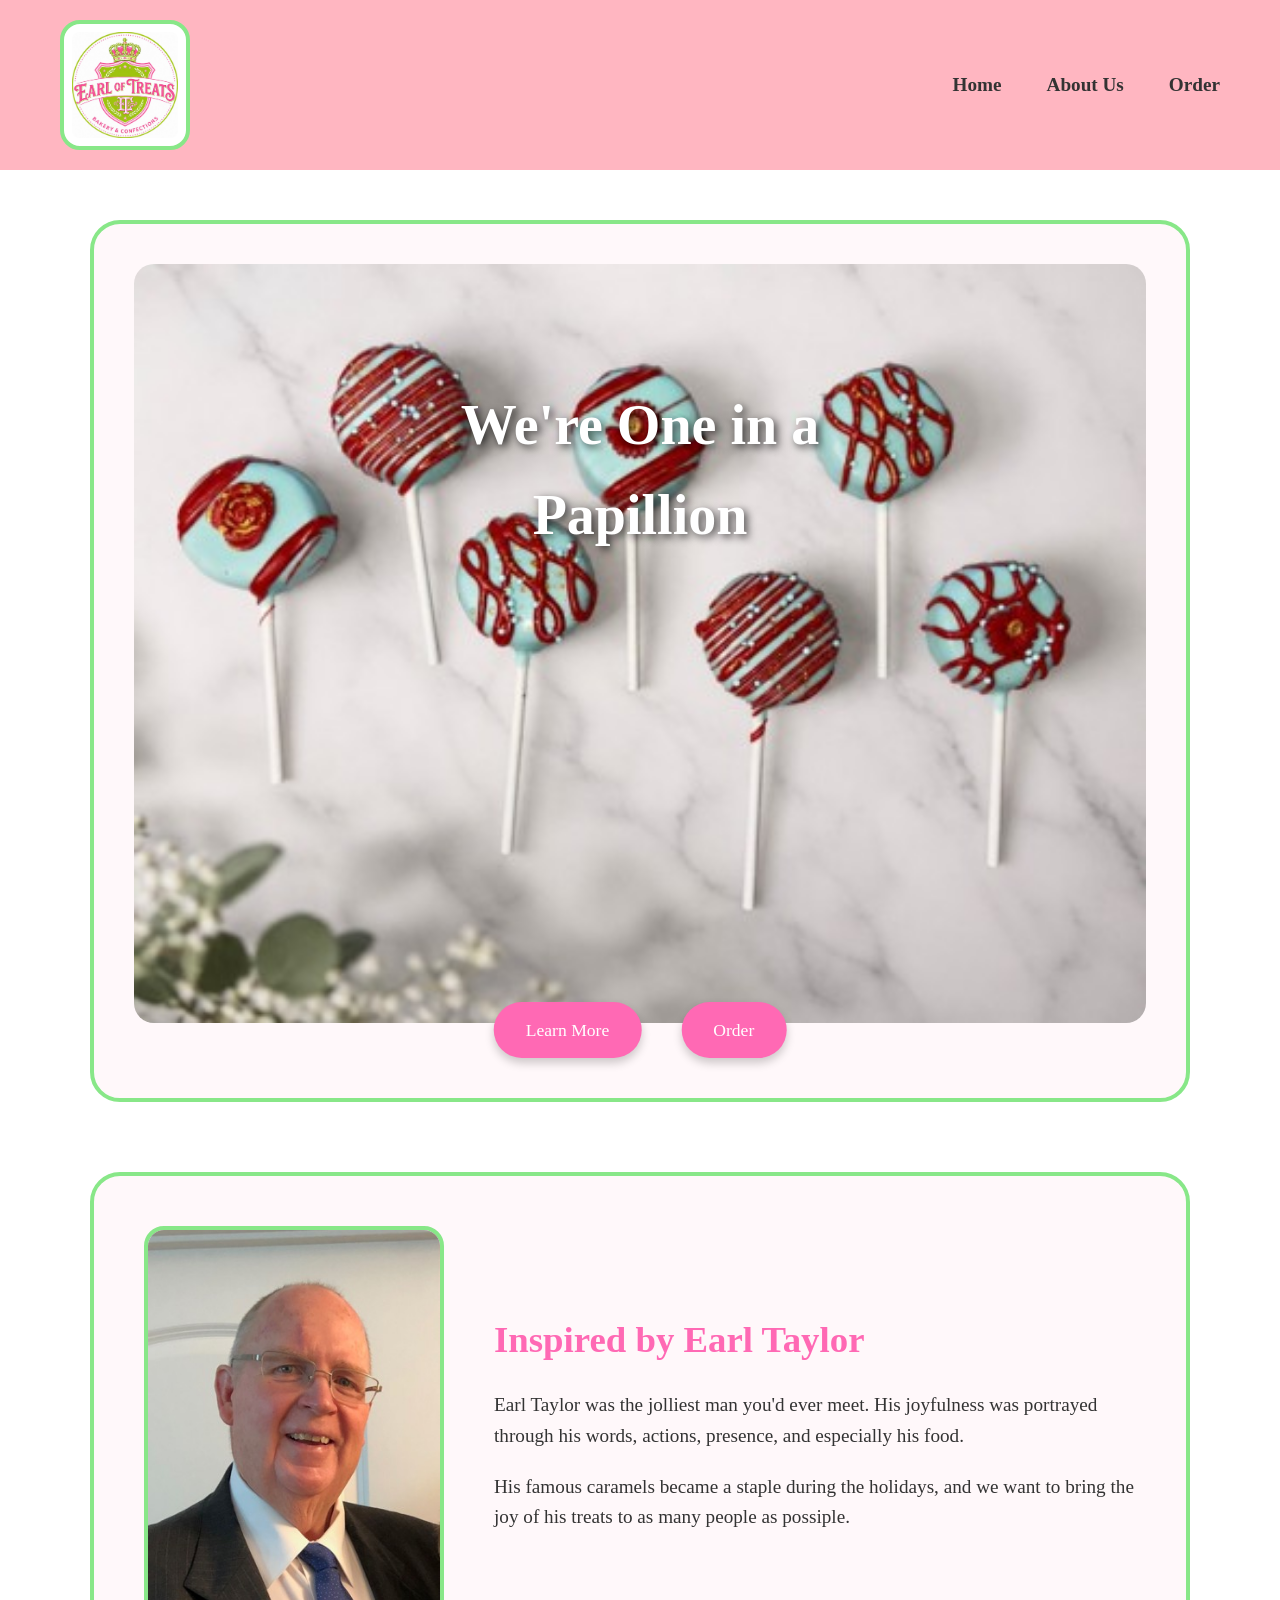
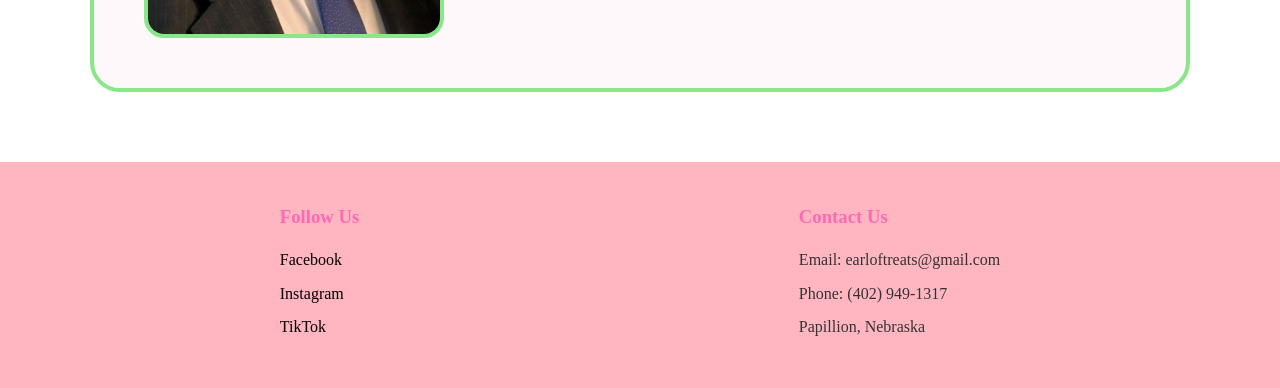
<file: index.html>
<!DOCTYPE html>
<html lang="en">
<head>
    <meta charset="UTF-8">
    <meta name="viewport" content="width=device-width, initial-scale=1.0">
    <title>Earl of Treats | Home</title>
    <link rel="stylesheet" href="styles/home.css">
</head>
<body>
    <header>
    <a class="logo"href="index.html">
        <img src="images/logo.jpg" alt="Earl of Treats Logo">
    </a>
    <nav>
        <a href="index.html">Home</a>
        <a href="about.html">About Us</a>
        <a href="party-packs.html">Order</a>
    </nav>
</header>
<main>
    <!-- Hero -->
    <section class="hero">
        <h1>We're One in a Papillion</h1>
        <img src="images/blue.jpg"
             alt="Assorted Earl of Treats cake pops">
        <div class="hero-buttons">
            <a href="about.html" class="button">
                Learn More
            </a>
            <a href="party-packs.html" class="button">
                Order
            </a>
        </div>
    </section>
    <!-- Memorial -->
    <section class="memorial">
        <div class="memorial-image">
            <img src="images/earl.jpg"
                 alt="Portrait of Earl Taylor">
        </div>
        <div class="memorial-text">
            <h2>Inspired by Earl Taylor</h2>
            <p>
                Earl Taylor was the jolliest man you'd ever meet.
                His joyfulness was portrayed through his words,
                actions, presence, and especially his food.
            </p>
            <p>
                His famous caramels became a staple during the holidays,
                and we want to bring the joy of his treats to as many people as possiple.
            </p>
        </div>
    </section>
</main>
<footer>
    <div class="footer-social">
        <h3>Follow Us</h3>
        <a href="#">Facebook</a>
        <a href="#">Instagram</a>
        <a href="#">TikTok</a>
    </div>
    <div class="footer-contact">
        <h3>Contact Us</h3>
        <p>Email: earloftreats@gmail.com</p>
        <p>Phone: (402) 949-1317</p>
        <p>Papillion, Nebraska</p>
    </div>
</footer>
</body>
</html>
</file>
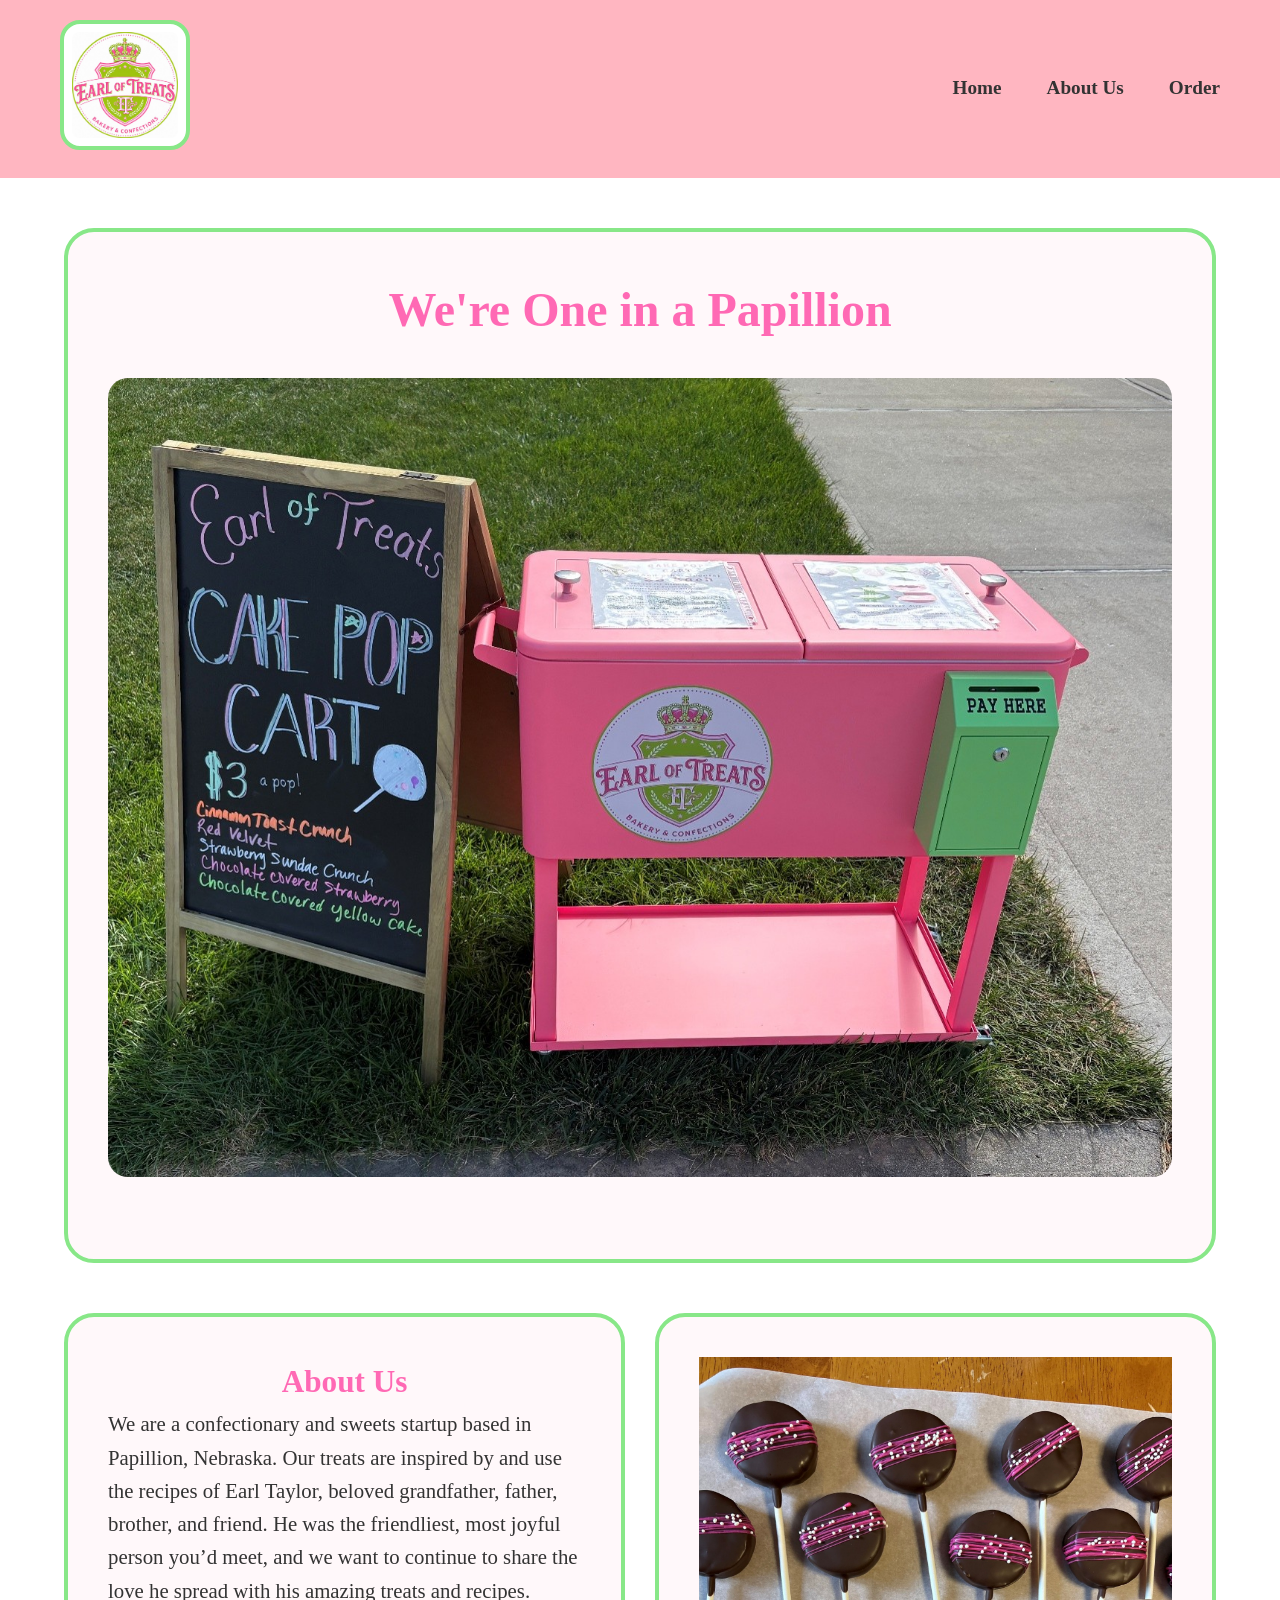
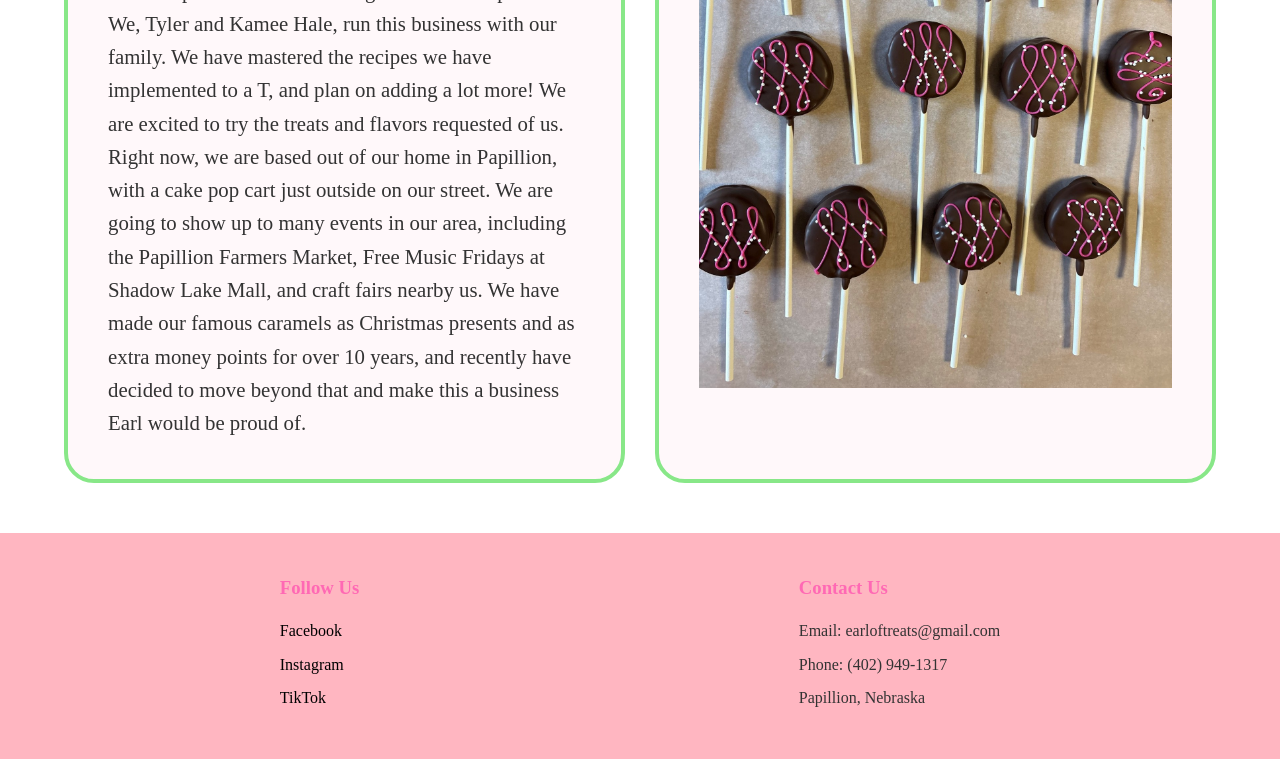
<file: about.html>
<!DOCTYPE html>
<html lang="en">

<head>
    <meta charset="UTF-8">
    <meta name="viewport" content="width=device-width, initial-scale=1.0">
    <title>Earl of Treats | About</title>
    <link rel="stylesheet" href="styles/about.css">
</head>

<body>
    <header>
        <a href="index.html">
            <img src="images/logo.jpg" alt="Earl of Treats Logo">
        </a>
        <nav>
            <a href="index.html">Home</a>
            <a href="about.html">About Us</a>
            <a href="party-packs.html">Order</a>
        </nav>
    </header>

    <section class="hero">
        <h1>
            We're One in a Papillion
        </h1>

        <img src="images/cart.jpg" alt="cart">
    </section>

    <main>
        <div class="about-grid">
            <section class="about-us card">
                <h2>
                    About Us
                </h2>
                <p>
                    We are a confectionary and sweets startup based in Papillion, Nebraska. Our treats are inspired by
                    and
                    use the recipes of Earl Taylor, beloved grandfather, father, brother, and friend. He was the
                    friendliest, most joyful person you&rsquo;d meet, and we want to continue to share the love he
                    spread
                    with his
                    amazing treats and recipes.

                </p>

                <p>
                    We, Tyler and Kamee Hale, run this business with our family. We have mastered the recipes we have
                    implemented to a T, and plan on adding a lot more! We are excited to try the treats and flavors
                    requested of us.
                </p>

                <p>
                    Right now, we are based out of our home in Papillion, with a cake pop cart just outside on our
                    street.
                    We are going to show up to many events in our area, including the Papillion Farmers Market, Free
                    Music
                    Fridays at Shadow Lake Mall, and craft fairs nearby us. We have made our famous caramels as
                    Christmas
                    presents and as extra money points for over 10 years, and recently have decided to move beyond that
                    and
                    make this a business Earl would be proud of.
                </p>
            </section>

            <section class="shutterfly card">
                <img src="images/chocolate.jpg">
            </section>
        </div>
    </main>

    <footer>
        <div class="footer-social">
            <h3>Follow Us</h3>
            <a href="#">Facebook</a>
            <a href="#">Instagram</a>
            <a href="#">TikTok</a>
        </div>
        <div class="footer-contact">
            <h3>Contact Us</h3>
            <p>Email: earloftreats@gmail.com</p>
            <p>Phone: (402) 949-1317</p>
            <p>Papillion, Nebraska</p>
        </div>
    </footer>
</body>

</html>
</file>
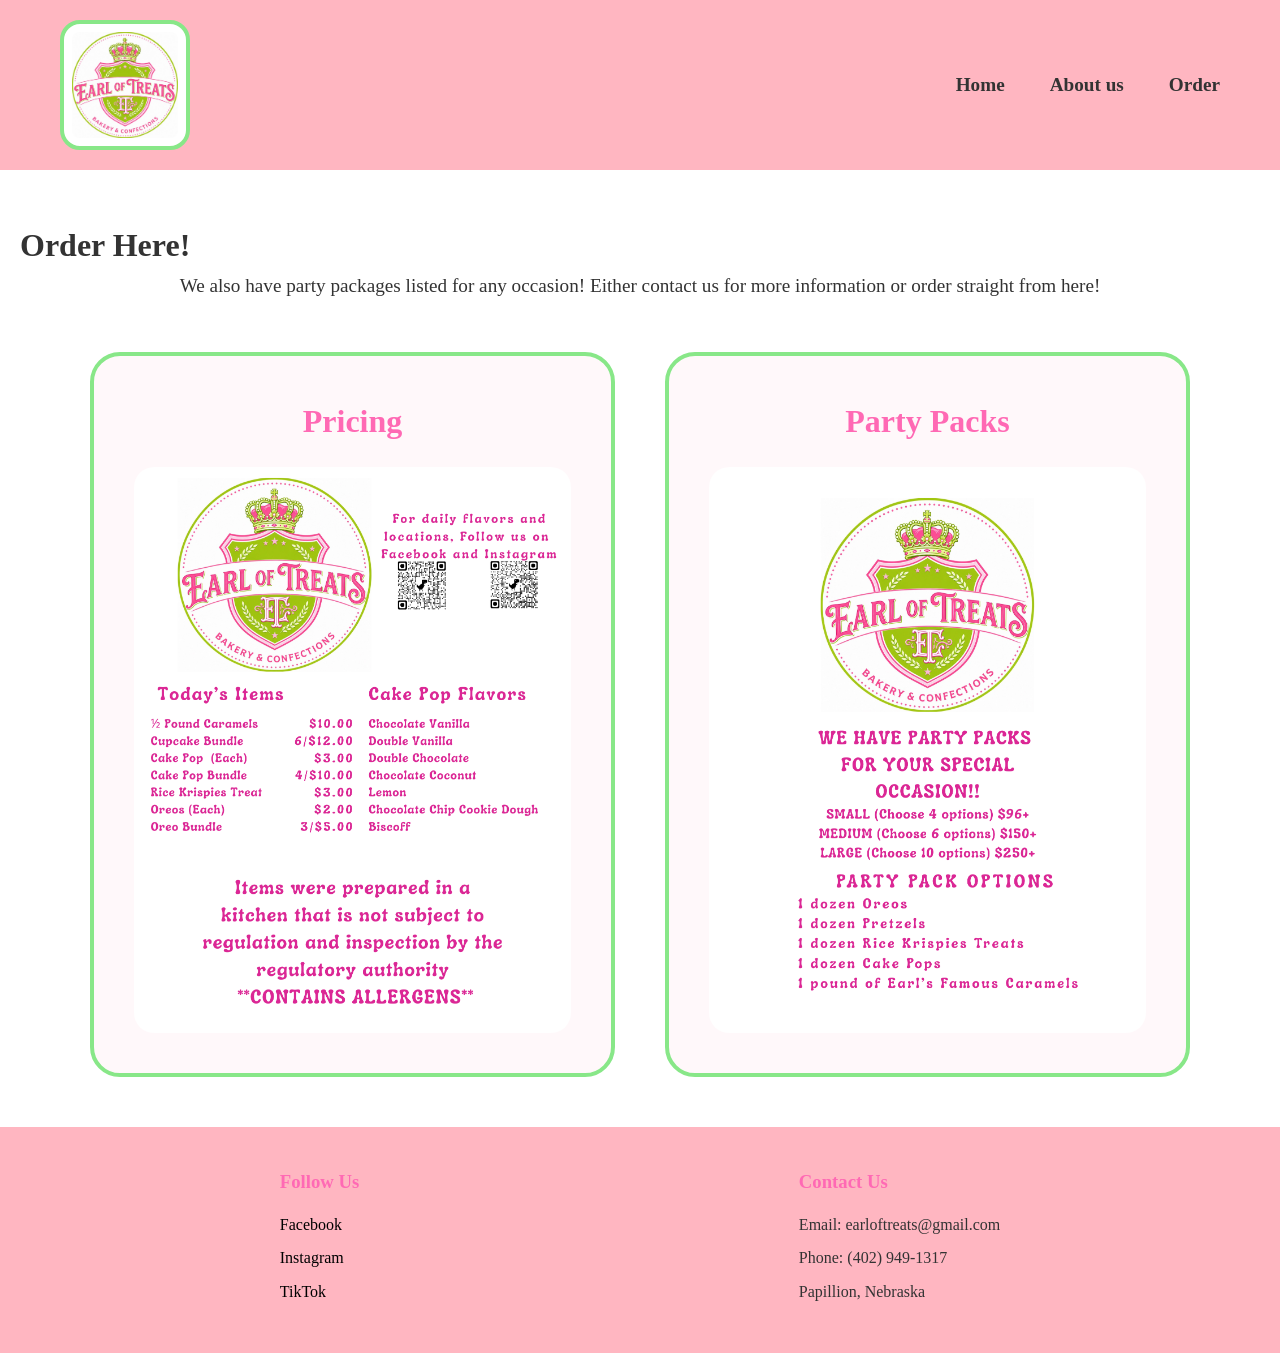
<file: party-packs.html>
<!DOCTYPE html>
<html lang="en">
<head>
    <meta charset="UTF-8">
    <meta name="viewport" content="width=device-width, initial-scale=1.0">
    <title>Earl of Treats | Order</title>
    <link rel="icon" type="image/png" href="images/treats_logo.png">
    <link rel="stylesheet" href="styles/order.css">
</head>
<body>
    <div id="content">
        <header>
            <a class="logo_link" href="index.html">
                <img class="logo" src="images/logo.jpg" alt="Earl of Treats Logo">
            </a>
            <nav>
                <a href="index.html">Home</a>
                <a href="about.html">About us</a>
                <a href="party-packs.html">Order</a> </nav>
        </header>

        <main>
            <h1>Order Here!</h1>
            
            <section id="order-intro">
                <p>We also have party packages listed for any occasion! Either contact us for more information or order straight from here!</p>
            </section>

            <section id="order-media">
                <div class="media-block">
                    <h2>Pricing</h2>
                    <img id="pricing-img" src="images/price.png" alt="Pricing Details">
                </div>

                <div class="media-block">
                    <h2>Party Packs</h2>
                    <img id="party-packs-img" src="images/party.png" alt="Party Packs Showcase">
                </div>
            </section>
        </main>

        <footer>
            <div class="footer-social">
               <h3>Follow Us</h3>
               <a href="#">Facebook</a>
               <a href="#">Instagram</a>
               <a href="#">TikTok</a>
            </div>
            <div class="footer-contact">
                <h3>Contact Us</h3>
                <p>Email: earloftreats@gmail.com</p>
                <p>Phone: (402) 949-1317</p>
                <p>Papillion, Nebraska</p>
            </div>
        </footer>
    </div>
</body>
</html>
</file>
<file: styles/home.css>
* {
    margin: 0;
    padding: 0;
    box-sizing: border-box;
}

body {
    font-family: Garamond, serif;
    background-color: #FFFFFF;
    color: #333;
    line-height: 1.6;
}

img {
    max-width: 100%;
    display: block;
}

a {
    text-decoration: none;
}

header {
    display: grid;
    grid-template-columns: 180px 1fr;
    align-items: center;
    background-color: #FFB6C1;
    padding: 20px 60px;
}

header img {
    width: 130px;
    border: 4px solid #88E788;
    border-radius: 20px;
    padding: 8px;
    background-color: white;
    transition: transform .3s ease, box-shadow .3s ease;
}

header img:hover {
    transform: scale(1.05);
    box-shadow: 0 0 12px rgba(136, 231, 136, 0.6);
}

nav {
    display: flex;
    justify-content: flex-end;
    gap: 45px;
}

nav a {
    color: #333;
    font-family: Century, serif;
    font-size: 1.2rem;
    font-weight: bold;
    transition: .3s;
}

nav a:hover {
    color: #FF69B4;
    border-bottom: 3px solid #88E788;
    padding-bottom: 4px;
}

.hero {
    width: 90%;
    max-width: 1100px;
    margin: 50px auto;
    background-color: #FFF8FA;
    border: 4px solid #88E788;
    border-radius: 30px;
    padding: 40px;
    text-align: center;
    position: relative;
}

.hero h1 {
    font-family: Century, serif;
    color: white;
    font-size: 3.5rem;
    margin-bottom: 30px;
    position: absolute;
    top: 18%;
    left: 50%;
    transform: translateX(-50%);
    text-shadow: 3px 3px 8px rgba(0, 0, 0, 0.7);
    z-index: 2;
}

.hero img {
    width: 100%;
    height: auto;
    object-fit: cover;
    border-radius: 20px;
    margin-bottom: 35px;
}

.hero-buttons {
    position: absolute;
    bottom: 40px;
    left: 50%;
    transform: translateX(-50%);
    display: flex;
    justify-content: center;
    gap: 40px;
    z-index: 2;
}

.button {
    background-color: #FF69B4;
    color: white;
    padding: 14px 32px;
    border-radius: 50px;
    font-size: 1.1rem;
    font-family: Century, serif;
    transition: .3s;
    box-shadow: 0 5px 10px rgba(0, 0, 0, 0.2);
}

.button:hover {
    background-color: #88E788;
    color: black;
}

.memorial {
    width: 90%;
    max-width: 1100px;
    margin: 70px auto;
    background-color: #FFF8FA;
    border: 4px solid #88E788;
    border-radius: 30px;
    padding: 50px;

    display: grid;
    grid-template-columns: 300px 1fr;
    gap: 50px;
    align-items: center;
}

.memorial-image img {
    width: 100%;
    border-radius: 20px;
    border: 4px solid #88E788;
}

.memorial-text h2 {
    font-family: Century, serif;
    color: #FF69B4;
    font-size: 2.3rem;
    margin-bottom: 20px;
}

.memorial-text p {
    font-size: 1.2rem;
    margin-bottom: 20px;
}

footer {
    background-color: #FFB6C1;
    padding: 40px 60px;

    display: flex;
    justify-content: space-around;
}

footer h3 {
    font-family: Century, serif;
    color: #FF69B4;
    margin-bottom: 15px;
}

.footer-social {
    display: flex;
    flex-direction: column;
}

.footer-social a {
    color: black;
    margin-bottom: 8px;
}

.footer-social a:hover {
    color: #FF69B4;
}

.footer-contact p {
    margin-bottom: 8px;
}

.logo img{
    width: 130px;   
}

@media screen and (max-width: 800px) {

    header {
        grid-template-columns: 1fr;
        text-align: center;
        gap: 20px;
    }

    nav {
        justify-content: center;
        flex-wrap: wrap;
    }

    .hero h1 {
        font-size: 2.2rem;
    }

    .hero-buttons {
        flex-direction: column;
        align-items: center;
        gap: 20px;
    }

    .memorial {
        grid-template-columns: 1fr;
        text-align: center;
    }

    .memorial-image {
        max-width: 300px;
        margin: auto;
    }

    footer {
        flex-direction: column;
        text-align: center;
        gap: 30px;
    }
}
</file>
<file: styles/about.css>
* {
    margin: 0;
    padding: 0;
    box-sizing: border-box;
}

body {
    font-family: Garamond, serif;
    background-color: #FFFFFF;
    color: #333;
    line-height: 1.6;
}

a {
    text-decoration: none;
}

header {
    display: grid;
    grid-template-columns: 180px 1fr;
    align-items: center;
    background-color: #FFB6C1;
    padding: 20px 60px;
}

header img {
    width: 130px;
    border: 4px solid #88E788;
    border-radius: 20px;
    padding: 8px;
    background-color: white;
    transition: transform .3s ease, box-shadow .3s ease;
}

header img:hover {
    transform: scale(1.05);
    box-shadow: 0 0 12px rgba(136, 231, 136, 0.6);
}

nav {
    display: flex;
    justify-content: flex-end;
    gap: 45px;
}

nav a {
    color: #333;
    font-family: Century, serif;
    font-size: 1.2rem;
    font-weight: bold;
    transition: .3s;
}

nav a:hover {
    color: #FF69B4;
    border-bottom: 3px solid #88E788;
    padding-bottom: 4px;
}

.hero {
    width: 90%;
    max-width: 1400px;
    margin: 50px auto;
    background-color: #FFF8FA;
    border: 4px solid #88E788;
    border-radius: 30px;
    padding: 40px;
    text-align: center;
}

.hero h1 {
    font-family: Century, serif;
    color: #FF69B4;
    font-size: 3rem;
    margin-bottom: 30px;
}

.hero img {
    width: 100%;
    border-radius: 20px;
    margin-bottom: 35px;
}

.card {
    background-color: #FFF8FA;
    border: 4px solid #88E788;
    border-radius: 30px;
    padding: 40px;
    font-size: 1.3rem;
}

.about-us h2 {
    font-family: Century, serif;
    text-align: center;
    color: #FF69B4;
}

.about-grid {
    display: grid;
    grid-template-columns: 1fr 1fr;
    gap: 30px;
    width: 90%;
    max-width: 1400px;
    margin: 50px auto;
}

.shutterfly img {
    max-width: 100%;
}

footer {
    background-color: #FFB6C1;
    padding: 40px 60px;

    display: flex;
    justify-content: space-around;
}

footer h3 {
    font-family: Century, serif;
    color: #FF69B4;
    margin-bottom: 15px;
}

.footer-social {
    display: flex;
    flex-direction: column;
}

.footer-social a {
    color: black;
    margin-bottom: 8px;
}

.footer-social a:hover {
    color: #FF69B4;
}

.footer-contact p {
    margin-bottom: 8px;
}
</file>
<file: styles/order.css>
* {
    margin: 0;
    padding: 0;
    box-sizing: border-box;
}
body {
    font-family: Garamond, serif;
    background-color: #FFFFFF;
    color: #333;
    line-height: 1.6;
}
img {
    max-width: 100%;
    display: block;
}
a {
    text-decoration: none;
}
header {
    display: grid;
    grid-template-columns: 180px 1fr;
    align-items: center;
    background-color: #FFB6C1;
    padding: 20px 60px;
}
header img {
    width: 130px;
    border: 4px solid #88E788;
    border-radius: 20px;
    padding: 8px;
    background-color: white;
    transition: transform .3s ease, box-shadow .3s ease;
}
header img:hover {
    transform: scale(1.05);
    box-shadow: 0 0 12px rgba(136, 231, 136, 0.6);
}
nav {
    display: flex;
    justify-content: flex-end;
    gap: 45px;
}
nav a {
    color: #333;
    font-family: Century, serif;
    font-size: 1.2rem;
    font-weight: bold;
    transition: .3s;
}
nav a:hover {
    color: #FF69B4;
    border-bottom: 3px solid #88E788;
    padding-bottom: 4px;
}
main {
    padding: 50px 20px;
}
#order-intro {
    width: 90%;
    max-width: 1100px;
    margin: 0 auto 50px auto;
    text-align: center;
}
#order-intro h1 {
    font-family: Century, serif;
    color: #FF69B4;
    font-size: 3rem;
    margin-bottom: 20px;
}
#order-intro p {
    font-size: 1.2rem;
}
#order-media {
    width: 90%;
    max-width: 1100px;
    margin: 0 auto;
    display: grid;
    grid-template-columns: 1fr 1fr;
    gap: 50px;
}
.media-block {
    background-color: #FFF8FA;
    border: 4px solid #88E788;
    border-radius: 30px;
    padding: 40px;
    text-align: center;
}
.media-block h2 {
    font-family: Century, serif;
    color: #FF69B4;
    font-size: 2rem;
    margin-bottom: 20px;
}
.media-block img {
    border-radius: 20px;
    margin: 0 auto;
}
footer {
    background-color: #FFB6C1;
    padding: 40px 60px;
    display: flex;
    justify-content: space-around;
}
footer h3 {
    font-family: Century, serif;
    color: #FF69B4;
    margin-bottom: 15px;
}
.footer-social {
    display: flex;
    flex-direction: column;
}
.footer-social a {
    color: black;
    margin-bottom: 8px;
}
.footer-social a:hover {
    color: #FF69B4;
}
.footer-contact p {
    margin-bottom: 8px;
}
.logo img {
    width: 130px;
}
@media screen and (max-width: 800px) {
    header {
        grid-template-columns: 1fr;
        text-align: center;
        gap: 20px;
    }
    nav {
        justify-content: center;
        flex-wrap: wrap;
    }
    #order-intro h1 {
        font-size: 2.2rem;
    }
    #order-media {
        grid-template-columns: 1fr;
    }
    footer {
        flex-direction: column;
        text-align: center;
        gap: 30px;
    }
}
</file>
